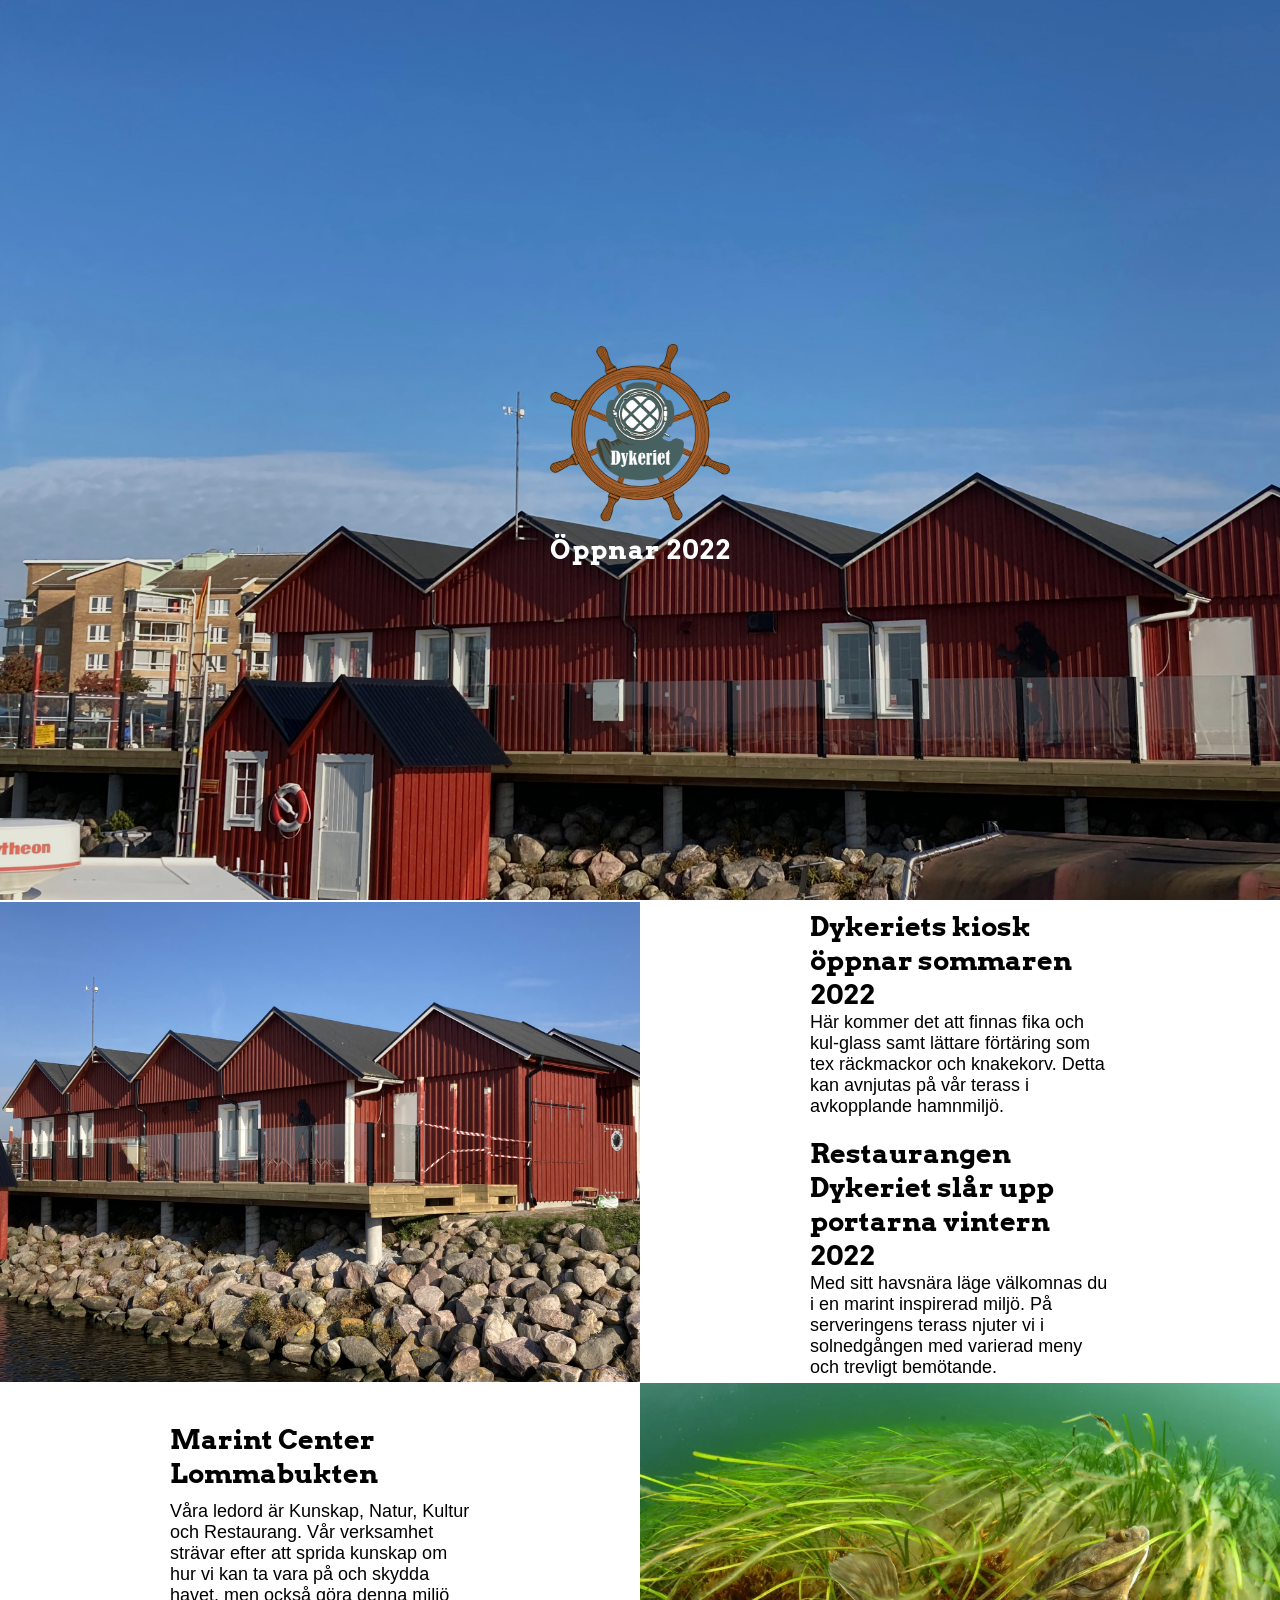
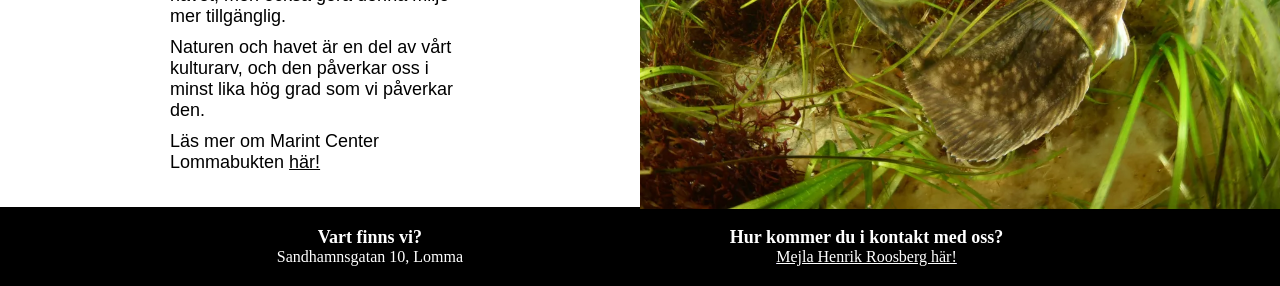
<file: index.html>
<!DOCTYPE html>
<html lang="sv">
	<head>
		<meta charset="UTF-8" />
		<meta http-equiv="X-UA-Compatible" content="IE=edge" />
		<meta name="viewport" content="width=device-width, initial-scale=1.0" />
		<title>Dykeriet</title>

		<link
			href="//db.onlinewebfonts.com/c/d61f92ac75a45d13545d15d0cf2e4d67?family=Bernard+MT+Std"
			rel="stylesheet"
			type="text/css"
		/>
		<link rel="stylesheet" href="style.css" />
	</head>
	<body>
		<div class="hero">
			<div class="header">
				<div class="headerTitle">
					<img
						class="logo"
						src="assets/Dykeriet_logo_500px_RGB_WEB.png"
						alt="logo for dykeriet"
					/>
					<h3 class="letter-spacing-1">Öppnar 2022</h3>
				</div>
			</div>
		</div>
		<main>
			<section class="infoContainer">
				<div class="imageBackground">
					<img
						src="assets/däck 1 (1).JPG"
						alt="image to be changed"
					/>
				</div>
				<section class="textHolder">
					<article class="info">
						<h2>Dykeriets kiosk öppnar sommaren 2022</h2>

						<p>
							Här kommer det att finnas fika och kul-glass samt
							lättare förtäring som tex räckmackor och knakekorv.
							Detta kan avnjutas på vår terass i avkopplande
							hamnmiljö.
						</p>
					</article>

					<article class="info">
						<h2>
							Restaurangen Dykeriet slår upp portarna vintern 2022
						</h2>

						<p>
							Med sitt havsnära läge välkomnas du i en marint
							inspirerad miljö. På serveringens terass njuter vi i
							solnedgången med varierad meny och trevligt
							bemötande.
						</p>
					</article>
				</section>
			</section>
			<section class="infoContainer">
				<div class="imageBackground">
					<img src="assets/marintcenter2.webp" alt="image of fish" />
				</div>
				<section class="textHolder">
					<article class="info wide">
						<h2>Marint Center Lommabukten</h2>

						<p class="m-top10">
							Våra ledord är Kunskap, Natur, Kultur och
							Restaurang. Vår verksamhet strävar efter att sprida
							kunskap om hur vi kan ta vara på och skydda havet,
							men också göra denna miljö mer tillgänglig.
						</p>

						<p class="m-top10">
							Naturen och havet är en del av vårt kulturarv, och
							den påverkar oss i minst lika hög grad som vi
							påverkar den.
						</p>
						<p class="m-top10">
							Läs mer om Marint Center Lommabukten
							<a
								class="link"
								href="https://lommabuktenmarintcenter.wordpress.com/"
								target="_blank"
								>här!</a
							>
						</p>
					</article>
				</section>
			</section>
		</main>

		<footer>
			<section class="footerInfo">
				<b>Vart finns vi?</b>
				<p>Sandhamnsgatan 10, Lomma</p>
			</section>
			<section class="footerInfo">
				<b>Hur kommer du i kontakt med oss?</b>
				<p>
					<a href="mailto:henrik.roosberg@lommabukten.nu">
						<span class="link"> Mejla Henrik Roosberg här!</span>
					</a>
				</p>
			</section>
		</footer>
	</body>
</html>
</file>
<file: style.css>
@import url("https://fonts.googleapis.com/css2?family=Arvo:ital,wght@0,400;0,700;1,400;1,700&display=swap");

/* General styles */
* {
	padding: 0;
	margin: 0;
	box-sizing: border-box;
	overflow-x: hidden;
}

h1,
h2,
h3,
h4,
h5 {
	font-family: "Arvo", serif;
}

.m-top10 {
	margin-top: 10px;
}

.letter-spacing-1 {
	letter-spacing: 1px;
}

/* Styles for main content */
.hero {
	background: linear-gradient(
			90deg,
			rgba(0, 0, 0, 0.1) 0%,
			rgba(0, 0, 0, 0.1) 100%
		),
		url("assets/landingpageimg.jpg");
	background-size: cover;
	background-position: center;
	height: 100vh;
	width: 100vw;
}

.header {
	height: 100%;
	display: flex;
	flex-direction: column;
	align-items: center;
	justify-content: center;
}

.logo {
	height: 200px;
	width: 200px;
	padding: 10px;
}

.headerTitle {
	display: flex;
	flex-direction: column;
	align-items: center;
	justify-content: center;
	color: white;
	width: 250px;
	border-radius: 15px;
	font-size: 18px;
	padding: 10px;
	animation: fadeInAnimation ease 5s;
	animation-iteration-count: 1;
	animation-fill-mode: forwards;
}

@keyframes fadeInAnimation {
	0% {
		opacity: 0;
	}
	100% {
		opacity: 1;
	}
}

main {
	width: 90%;
	margin: auto;
	display: flex;
	flex-direction: column;
	align-items: center;
	margin-bottom: 10px;
}

.infoContainer {
	display: flex;
	flex-direction: column;
	align-items: center;
	justify-content: center;
}

.imageBackground {
	margin-top: 20px;
}

.imageBackground img {
	height: auto;
	max-width: 100%;
}

.info {
	font-size: 18px;
	font-family: "Lato", sans-serif;
	margin: 5px;
	display: flex;
	flex-direction: column;
	text-align: center;
}

.link {
	text-decoration: underline;
	color: black;
}

.link:hover {
	color: rgba(0, 0, 0, 0.6);
}

footer {
	background-color: black;
	color: white;
	display: flex;
	flex-direction: column;
	align-items: center;
	text-align: center;
	padding: 15px;
}

footer b {
	font-size: large;
}

footer .link {
	color: white;
}

footer .link:hover {
	color: rgba(255, 255, 255, 0.7);
}

.footerInfo {
	padding: 5px;
}

@media screen and (min-width: 800px) {
	.logo img {
		height: 150px;
		width: 150px;
	}
	.headerTitle {
		font-size: 22px;
	}
	.readMore {
		font-size: 22px;
	}
	main {
		width: 100%;
		margin-bottom: -6px;
	}
	.infoContainer:nth-child(even) {
		flex-direction: column;
		margin-top: -5px;
	}
	.imageBackground {
		max-width: 80%;
		margin-top: 0px;
	}
	.textHolder {
		width: 80%;
		display: flex;
		align-items: center;
		justify-content: center;
	}
	.info {
		padding: 15px;
		width: 50%;
		margin: 0px;
		text-align: left;
	}
	.wide {
		width: 100%;
	}
	footer {
		flex-direction: row;
		justify-content: space-evenly;
	}
}

@media screen and (min-width: 1030px) {
	.infoContainer {
		flex-direction: row;
	}
	.infoContainer:nth-child(even) {
		flex-direction: row-reverse;
	}
	.imageBackground {
		max-width: 50%;
	}
	.info {
		padding: 10px;
	}
	.textHolder {
		width: 50%;
	}
	.wide {
		width: 50%;
	}
}

@media screen and (min-width: 1170px) {
	.textHolder {
		flex-direction: column;
	}
}
</file>
